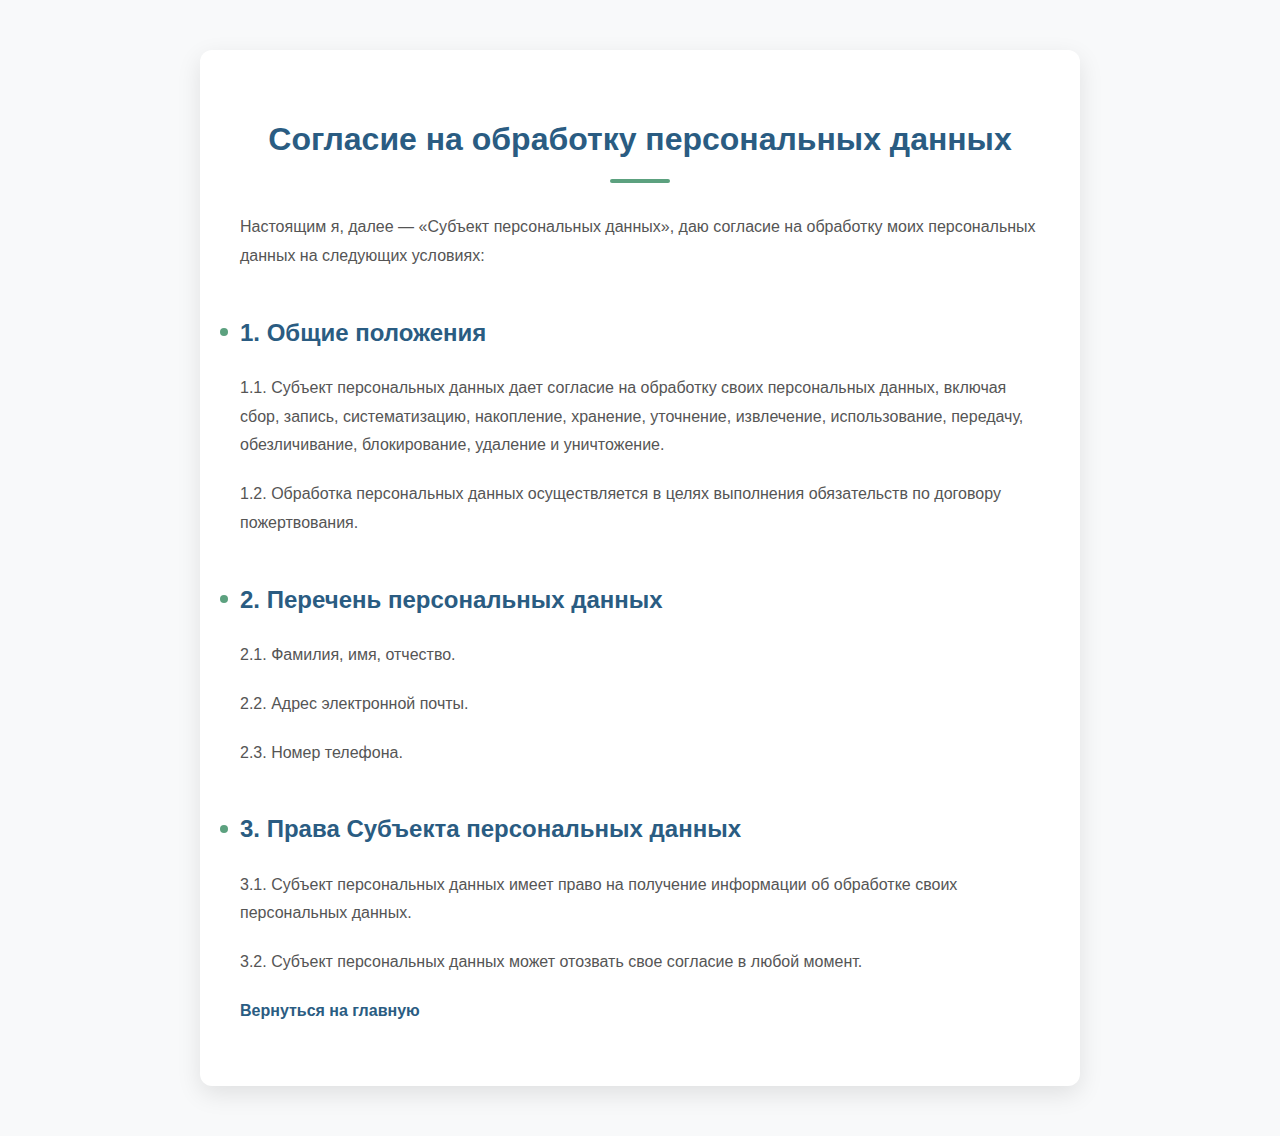
<file: consent.html>
<!DOCTYPE html>
<html lang="ru">
<head>
    <meta charset="UTF-8">
    <meta name="viewport" content="width=device-width, initial-scale=1.0">
    <title>Согласие на обработку персональных данных</title>
    
    <link rel="stylesheet" href="of_cons_style.css">
</head>
<body>
    <div class="container">
        <h1>Согласие на обработку персональных данных</h1>
        <p>Настоящим я, далее — «Субъект персональных данных», даю согласие на обработку моих персональных данных на следующих условиях:</p>

        <h2>1. Общие положения</h2>
        <p>1.1. Субъект персональных данных дает согласие на обработку своих персональных данных, включая сбор, запись, систематизацию, накопление, хранение, уточнение, извлечение, использование, передачу, обезличивание, блокирование, удаление и уничтожение.</p>
        <p>1.2. Обработка персональных данных осуществляется в целях выполнения обязательств по договору пожертвования.</p>

        <h2>2. Перечень персональных данных</h2>
        <p>2.1. Фамилия, имя, отчество.</p>
        <p>2.2. Адрес электронной почты.</p>
        <p>2.3. Номер телефона.</p>

        <h2>3. Права Субъекта персональных данных</h2>
        <p>3.1. Субъект персональных данных имеет право на получение информации об обработке своих персональных данных.</p>
        <p>3.2. Субъект персональных данных может отозвать свое согласие в любой момент.</p>

        <p><a href="index.html">Вернуться на главную</a></p>
    </div>
</body>
</html>
</file>
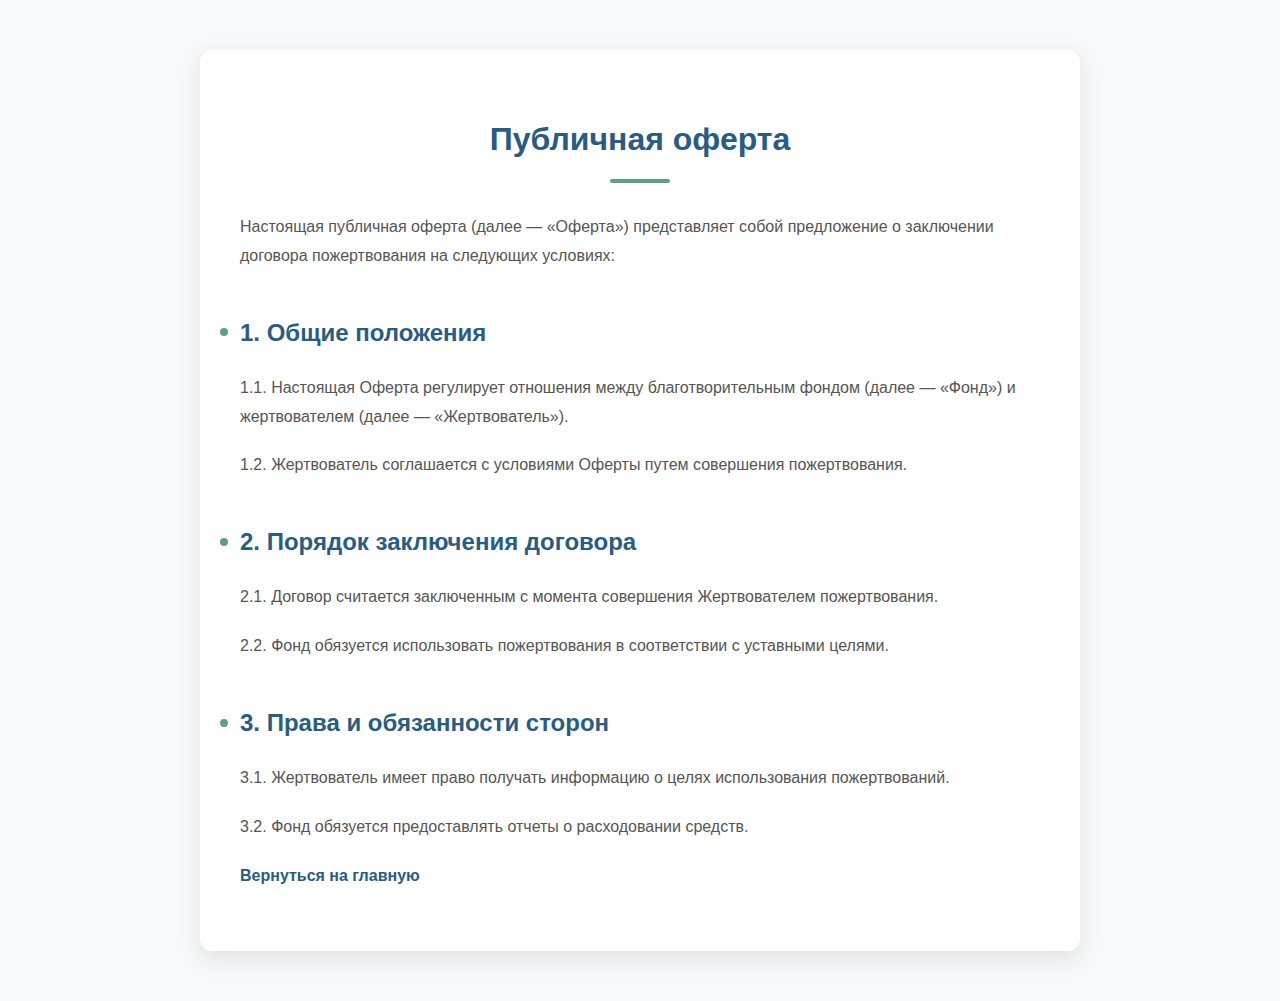
<file: oferta.html>
<!DOCTYPE html>
<html lang="ru">
<head>
    <meta charset="UTF-8">
    <meta name="viewport" content="width=device-width, initial-scale=1.0">
    <title>Публичная оферта</title>
    
    <link rel="stylesheet" href="of_cons_style.css">
</head>
<body>
    <div class="container">
        <h1>Публичная оферта</h1>
        <p>Настоящая публичная оферта (далее — «Оферта») представляет собой предложение о заключении договора пожертвования на следующих условиях:</p>

        <h2>1. Общие положения</h2>
        <p>1.1. Настоящая Оферта регулирует отношения между благотворительным фондом (далее — «Фонд») и жертвователем (далее — «Жертвователь»).</p>
        <p>1.2. Жертвователь соглашается с условиями Оферты путем совершения пожертвования.</p>

        <h2>2. Порядок заключения договора</h2>
        <p>2.1. Договор считается заключенным с момента совершения Жертвователем пожертвования.</p>
        <p>2.2. Фонд обязуется использовать пожертвования в соответствии с уставными целями.</p>

        <h2>3. Права и обязанности сторон</h2>
        <p>3.1. Жертвователь имеет право получать информацию о целях использования пожертвований.</p>
        <p>3.2. Фонд обязуется предоставлять отчеты о расходовании средств.</p>

        <p><a href="index.html">Вернуться на главную</a></p>
    </div>
</body>
</html>
</file>
<file: of_cons_style.css>
/* Общие стили для обеих страниц */
body {
    font-family: "Nunito", sans-serif;
    margin: 0;
    padding: 0;
    background-color: #f8f9fa;
    color: #333;
    line-height: 1.8;
}

.container {
    max-width: 800px;
    margin: 50px auto;
    padding: 40px;
    background: white;
    border-radius: 12px;
    box-shadow: 0 8px 24px rgba(0, 0, 0, 0.1);
}

h1 {
    color: #2A5C82;
    font-size: 32px;
    font-weight: 700;
    text-align: center;
    margin-bottom: 30px;
    position: relative;
}

h1::after {
    content: '';
    display: block;
    width: 60px;
    height: 4px;
    background: #5CA17F;
    margin: 10px auto 0;
    border-radius: 2px;
}

h2 {
    color: #2A5C82;
    font-size: 24px;
    font-weight: 600;
    margin-top: 40px;
    margin-bottom: 20px;
    position: relative;
}

h2::before {
    content: '';
    position: absolute;
    left: -20px;
    top: 50%;
    transform: translateY(-50%);
    width: 8px;
    height: 8px;
    background: #5CA17F;
    border-radius: 50%;
}

p {
    font-size: 16px;
    margin-bottom: 20px;
    color: #555;
}

a {
    color: #2A5C82;
    text-decoration: none;
    font-weight: 600;
    transition: color 0.3s ease;
}

a:hover {
    color: #FF7F50;
}

.back-link {
    display: inline-block;
    margin-top: 30px;
    padding: 10px 20px;
    background-color: #5CA17F;
    color: white;
    border-radius: 8px;
    text-align: center;
    transition: background-color 0.3s ease;
}

.back-link:hover {
    background-color: #4A8A6D;
}

/* Адаптивность */
@media (max-width: 768px) {
    .container {
        margin: 20px;
        padding: 20px;
    }

    h1 {
        font-size: 28px;
    }

    h2 {
        font-size: 22px;
    }

    p {
        font-size: 14px;
    }
}
</file>
